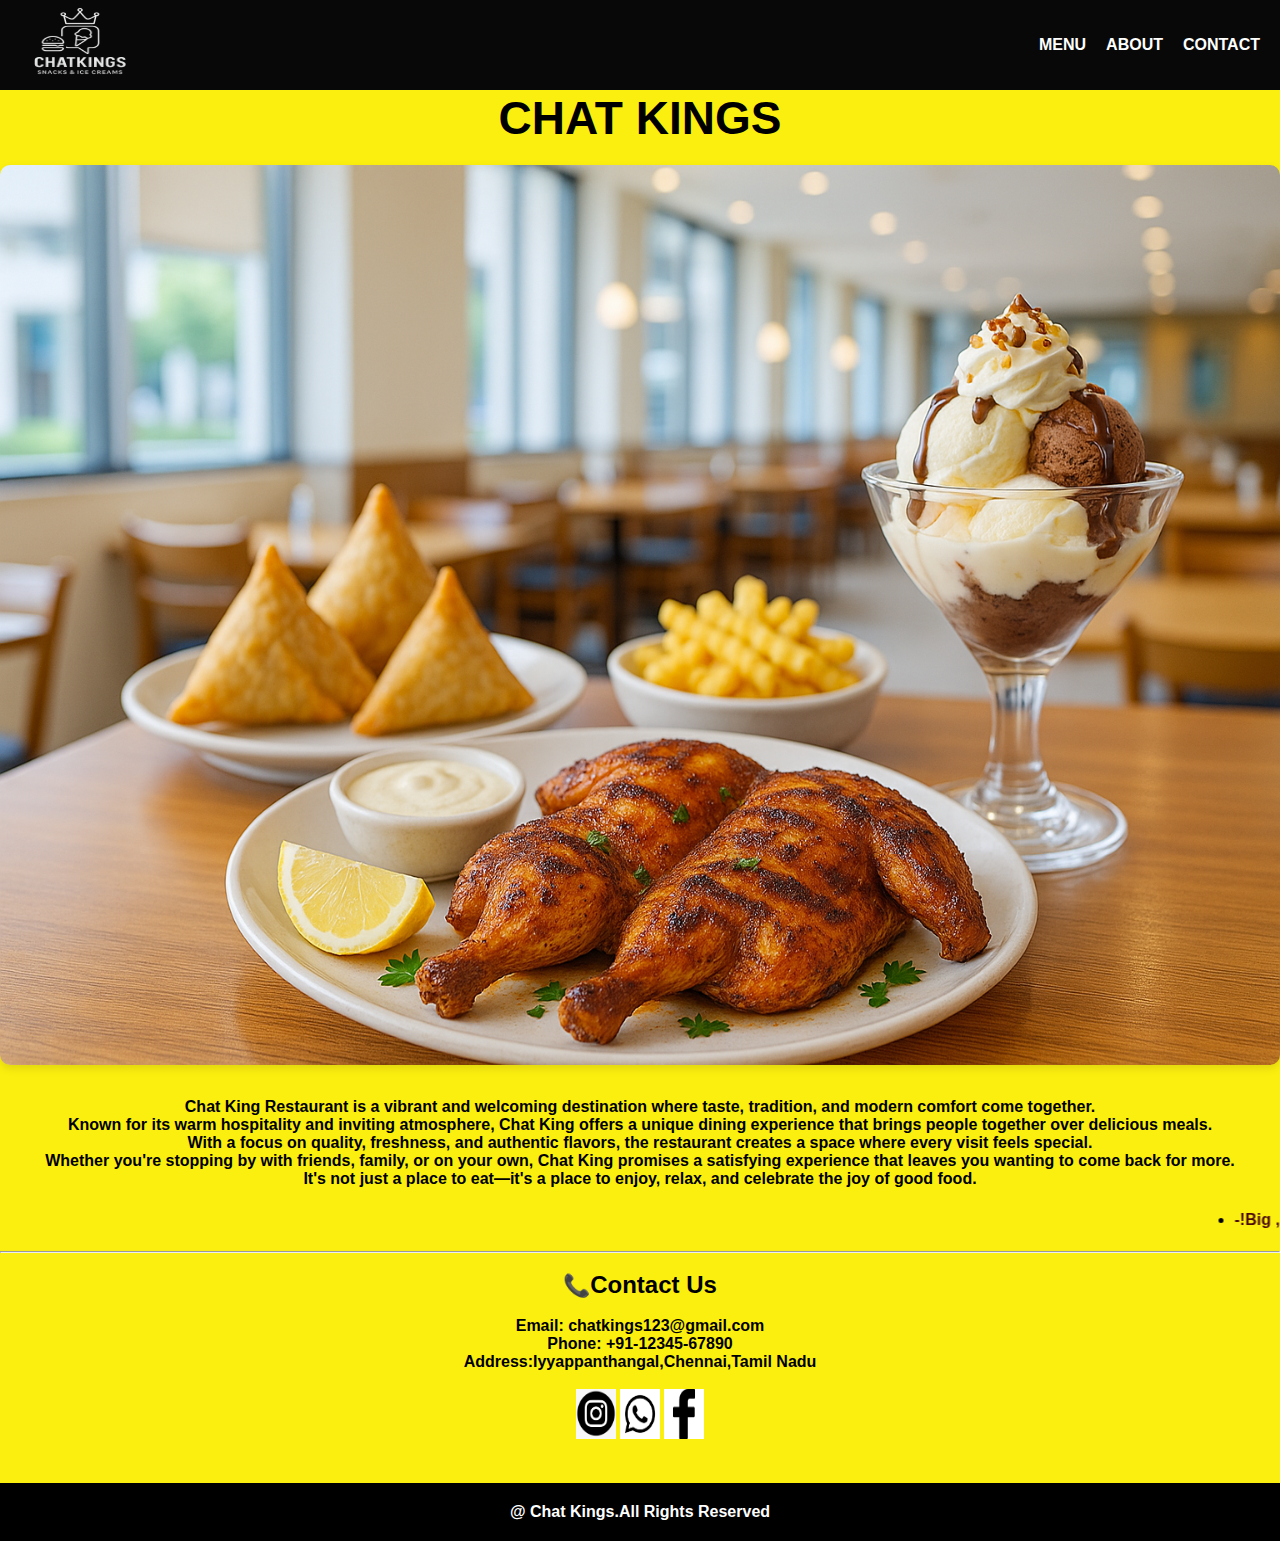
<file: index.html>
<!DOCTYPE html>
<html lang="en">
<head>
  <meta charset="UTF-8"/>
  <meta name="viewport" content="width=device-width, initial-scale=1.0" />
  <title>Chat Kings.in</title>
  <link rel="stylesheet" href="style.css"/>
</head>
<body>
  <nav class="navbar">
    <div class="logo"><a href="menu.html.html"><img src="logo.jpg.png" width="120px" height="80px">

 </div>
    <ul class="nav-links" id="navLinks">
        <li><a href="menu.html.html">MENU</a></li>
        <li><a href="#about">ABOUT</a></li>  
        <li><a href="#contact">CONTACT</a></li>
    </ul>
    <div class="menu-toggle" id="menuToggle">Menu</div>
  </nav>
  <br>
  <br>
  <br>
  <br>
  <br>
  <header class="homepage">
    <div class="homepage-text">
    <h1>CHAT KINGS</h1>
    </div>
    <div class="homepage-image">
    <img src="home.jpg.png"height="800px"width="1000px"title="ChatKings.in">
    </div>
  </header>
  <br>
  <br>
  <br>
  <br>
  <br>
  <br>
    <section id="about">
    <body>
      <p>Chat King Restaurant is a vibrant and welcoming destination where taste, tradition, and modern comfort come together.</p>
      <p>Known for its warm hospitality and inviting atmosphere, Chat King offers a unique dining experience that brings people together over delicious meals.</p> 
      <p>With a focus on quality, freshness, and authentic flavors, the restaurant creates a space where every visit feels special.</p> 
      <p>Whether you're stopping by with friends, family, or on your own, Chat King promises a satisfying experience that leaves you wanting to come back for more.</p>
      <p>It's not just a place to eat—it's a place to enjoy, relax, and celebrate the joy of good food.</p>
    </body>
    </section>
    <br>
    <marquee behavior="scroll" direction="left" scrolldelay="150" scrollamount="10" onmouseover="this.stop();" onmouseout="this.start();" style="margin-top:5px;">
    <ul>
        <li>
        
        <a href="#" target="_blank"> -!Big , Biggest Offer-Don't Miss It</a>&nbsp;<span style="color:#000000">|</span>&nbsp;
        <a href="#" target="_blank"> Combo Offers</a>&nbsp;<span style="color:#000000">|</span>&nbsp;
        <a href="#" target="_blank">Buy For 499 Get Free Delivery</a>
            
        </li>
    </ul>
    </marquee>
    <br>
    <br>
    <hr>
  </hr>
  <br>
    </section>
    <section id="contact">
    <h2><span style='font-size:22px;'>&#128222;</span >Contact Us </h2>
    <br>
    <p>Email: chatkings123@gmail.com</p>
    <p>Phone: +91-12345-67890</p>
    <p>Address:Iyyappanthangal,Chennai,Tamil Nadu</p>
    <br>
 <a href="https://www.instagram.com/p/DK9tIJaBk9O/" target="_blank"><img src="insta.jpg"height="50px"width="40px"title="Instagram"></a>  <a href="https://api.whatsapp.com/send/?phone=919613481348&text=Hello+Get+Insta+Food&type=phone_number&app_absent=0" target="_blank"><img src="w.jpg"height="50px"width="40px"title="Whatsapp"></a>   <a href="https://www.facebook.com/people/GetInstafood/61577088440158/#" target="_blank"><img src="f.jpg"height="50px"width="40px"title="FaceBook"></a>
  </section>
</body>
<footer>
  <p>@ Chat Kings.All Rights Reserved</p>

</footer>
</html>
</file>
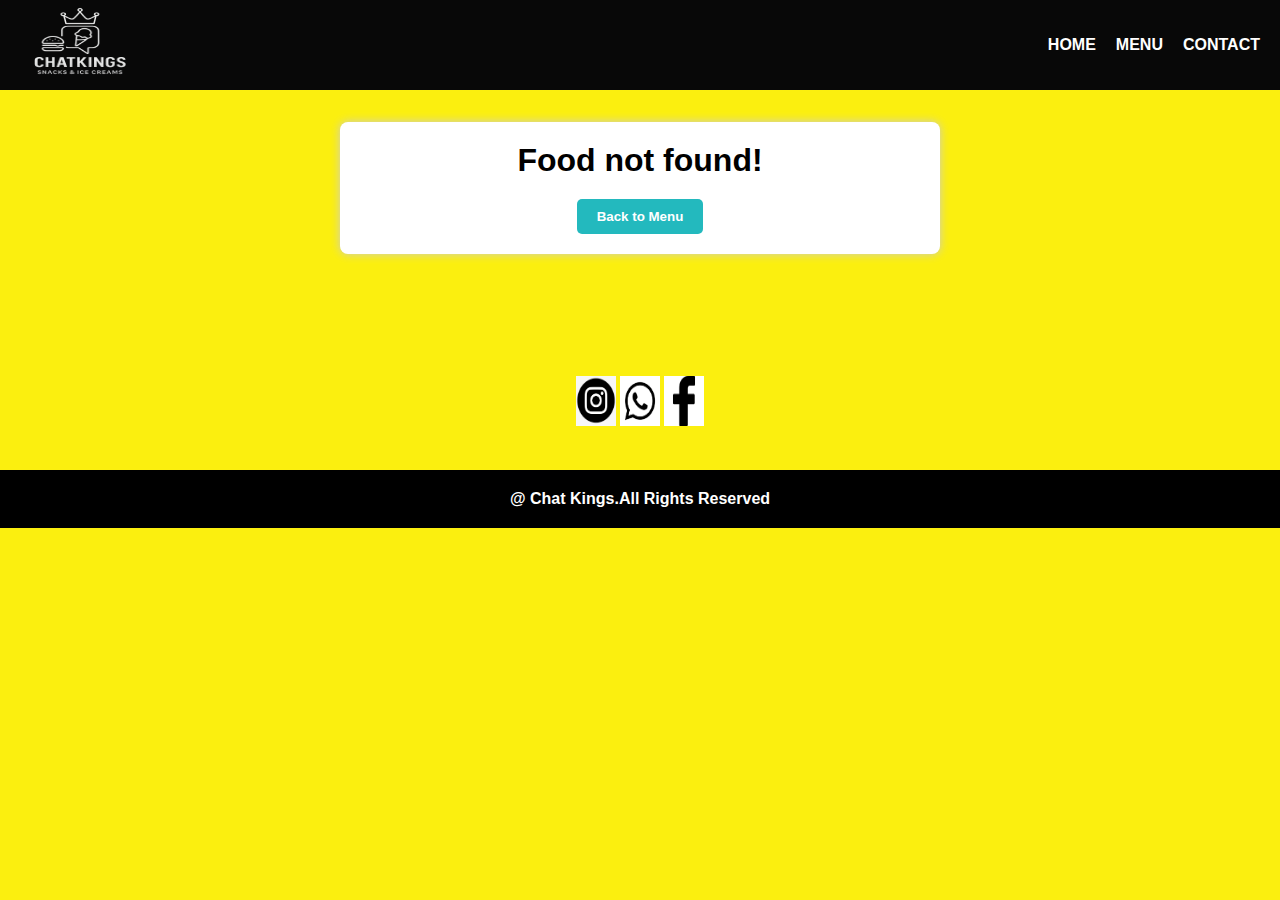
<file: food-details.html>
<!DOCTYPE html>
<html lang="en">
<head>
  <meta charset="UTF-8" />
  <meta name="viewport" content="width=device-width, initial-scale=1" />
  <title>Food Details - Chat Kings</title>
  <link rel="stylesheet" href="style.css" />
  </head>
  <body>
     <nav class="navbar">
    <div class="logo"><img src="logo.jpg.png" width="120" height="80" title="ChatKings.in" /></div>
    <ul class="nav-links">
       <li><a href="index.html">HOME</a></li>
        <li><a href="menu.html.html">MENU</a></li>
       <li><a href="#contact">CONTACT</a></li>

    </ul>
  </nav>
   <br>
  <br>
  <br>
  <br>
<section class="food-details" id="food-details">
    <h1>Loading...</h1>
  </section>
  <br>
  <br>
  <br>
  <br>
  <script>
    const menuItems = [
      {name: "Tomato Soup", category: "starters", description: "Classic tomato soup with herbs and cream.", image:"download.jpg"},
      {name: "Grilled Chicken", category: "main", description: "Juicy grilled chicken with spices and sides.", image:"chicken.jpg"},
      {name: "Cheese Pizza", category: "main", description: "Mozzarella cheese pizza with fresh basil.", image: "cheese.jpg"},
      {name: "Chocolate Cake", category: "desserts", description: "Moist chocolate cake with ganache topping.", image: "cc.jpg"},
      {name: "Spring Rolls", category: "starters", description: "Crispy spring rolls with sweet chili sauce.", image:"sr.jpg"},
      {name: "Ice Cream Sundae", category: "desserts", description: "Vanilla ice cream with toppings and syrup.", image: "ics.jpg"},
      {name: "Chicken Lollipop", category:"main", description:"Chicken lollipop is a popular Indian fried chicken appetiser.", image:"cl.jpg"},
      {name: "Samosa", category: "Snacks", description: "made with a combination of potatoes, peas and spices.", image: "samo.jpg"},
      {name: "Pani puri", category: "Snacks", description: "The puri shell is typically made with atta.", image: "pani.jpg"},
      {name: "Dark Chocolate Pudding", category: "desserts", description: "Dark Chocolate Pudding with toppings and syrup.", image: "choco.jpg"},
      {name: "Corn Cheese Balls", category: "starters", description: "Deep-fried corn and cheese snacks", image:"cb.jpg"},
      {name: "MuttonKabab Seekh ", category:"main", description:"Minced meat grilled on skewers", image:"mk.jpg"},
      {name: "Stuffed Mushrooms", category:"Snacks", description:" Cheesy or spiced filling inside mushrooms", image:"sm.jpg"},
      {name: "Aloo Tikki Chaat", category:"starters", description:"Aloo Tikki Chaat is a supremely popular of North India.", image:"aa.jpg"},
      {name: "Rasamalai", category:"desserts", description:" The milk is flavored with cardamom  garnished with nuts almonds. ", image:"rr.jpg"}
    ];
    function getQueryParam(param) {
      const urlParams = new URLSearchParams(window.location.search);
      return urlParams.get(param);
    }
    const foodName = getQueryParam('name');
    const food = menuItems.find(item => item.name === foodName);

    const container = document.getElementById('food-details');

    if (food) {
      container.innerHTML = `
        <h1>${food.name}</h1>
        <img src="${food.image}" alt="${food.name}" />
        <p>${food.description}</p>
        <button onclick="window.location.href='index.html'">Back to Menu</button>
      `;
    } else {
      container.innerHTML = `<h1>Food not found!</h1>
        <button onclick="window.location.href='index.html'">Back to Menu</button>`;
    }
  </script>
  <section id="contact">
  <a href="https://www.instagram.com/p/DK9tIJaBk9O/" target="_blank"> <img src="insta.jpg"height="50px"width="40px"title="Instagram"></a>  <a href="https://api.whatsapp.com/send/?phone=919613481348&text=Hello+Get+Insta+Food&type=phone_number&app_absent=0" target="_blank"><img src="w.jpg"height="50px"width="40px"title="Whatsapp"></a>   <a href="https://www.facebook.com/people/GetInstafood/61577088440158/#" target="_blank"><img src="f.jpg"height="50px"width="40px"title="FaceBook"></a>
</body>
</section>
<footer>
  <p>@ Chat Kings.All Rights Reserved</p>

</footer>
</html>
</html>
</file>
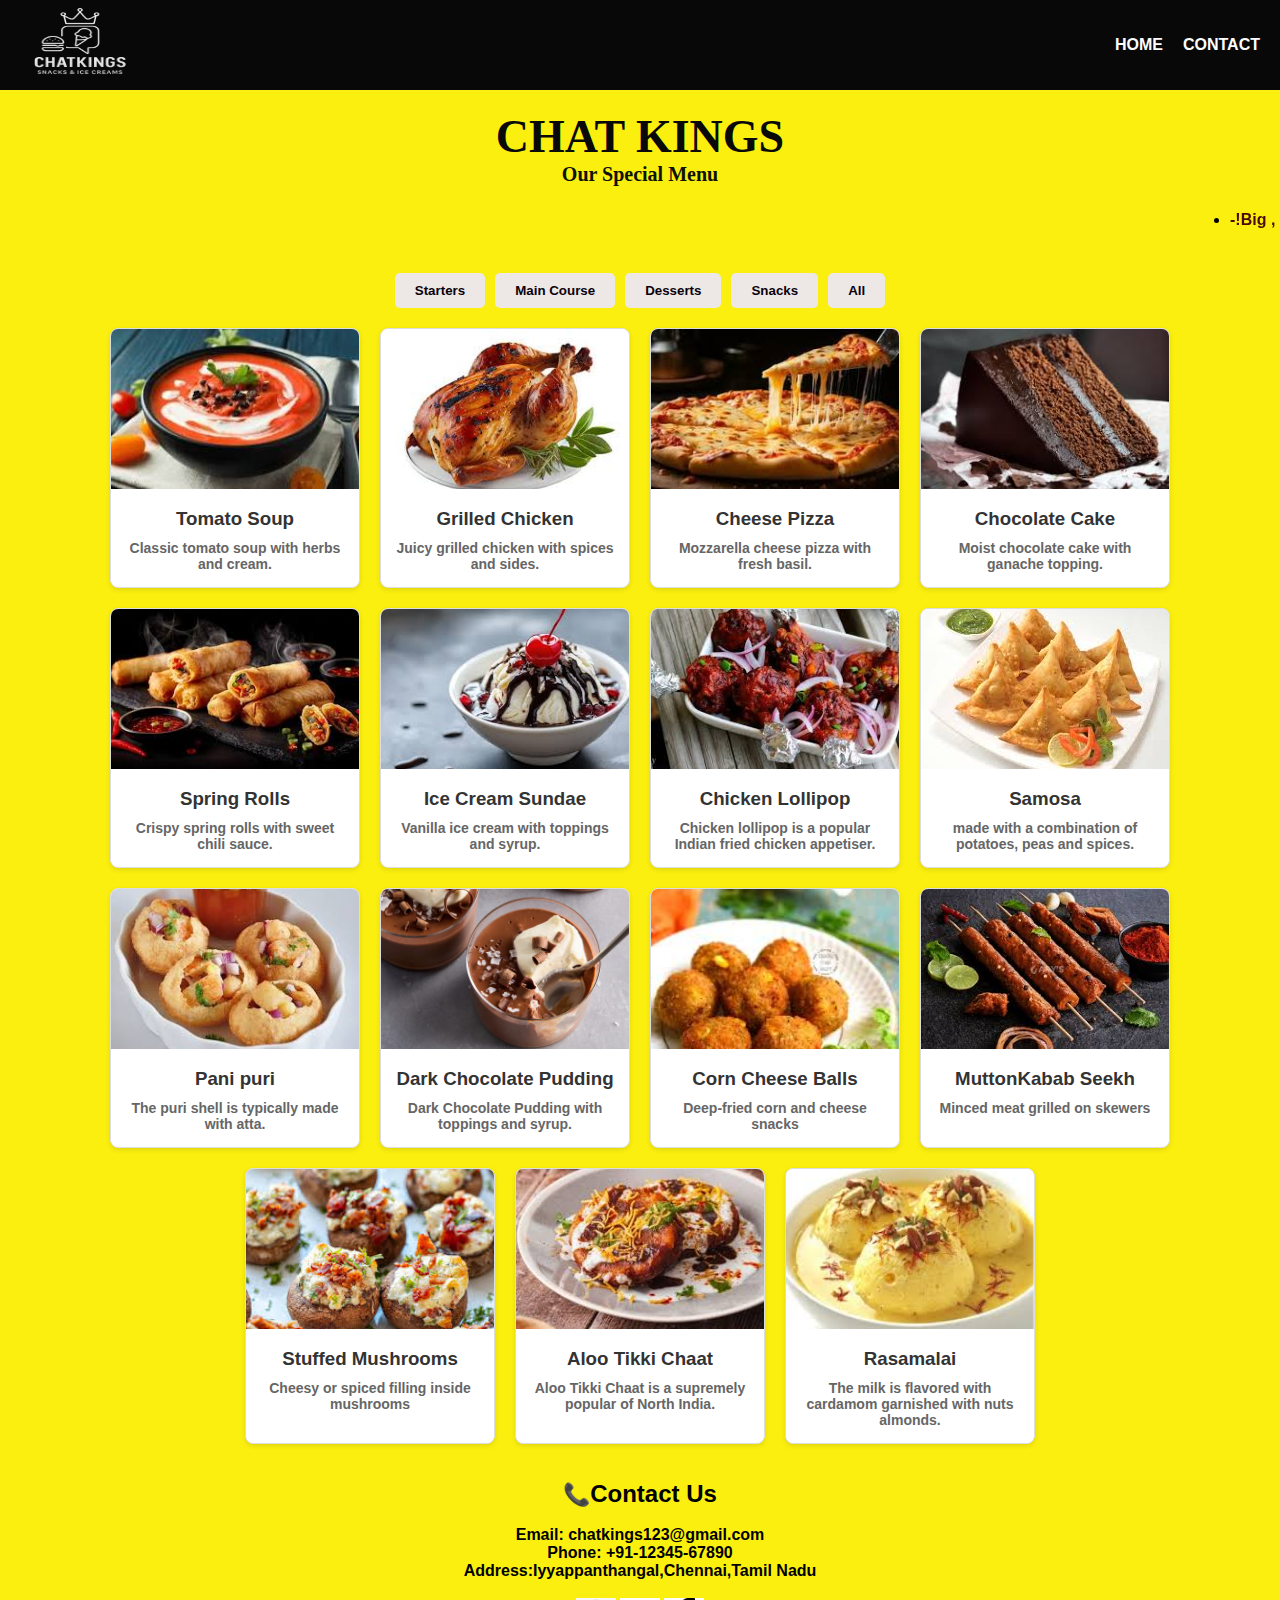
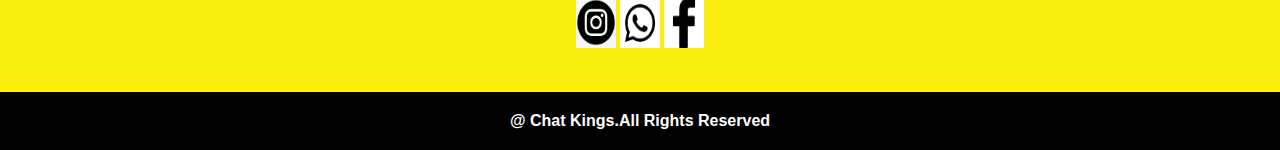
<file: menu.html.html>
<!DOCTYPE html>
<html lang="en">
<head>
  <meta charset="UTF-8"/>
  <meta name="viewport" content="width=device-width, initial-scale=1.0" />
  <title>Chat Kings.in</title>
  <link rel="stylesheet" href="style.css"/>
</head>
<body>
  <nav class="navbar">
    <div class="logo"><a href="index.html"><img src="logo.jpg.png" width="120px" height="80px"title="ChatKings.in">
 </div>
    <ul class="nav-links" id="navLinks">
       <li><a href="index.html">HOME</a></li>
      <li><a href="#contact">CONTACT</a></li>
    </ul>
    <div class="menu-toggle" id="menuToggle">Menu</div>
  </nav>
  <br>
  <br>
  <br>
  <br>
  <br>
  <header>
    <h1>CHAT KINGS</h1>
    <p>Our Special Menu</p>
  </header>
  <marquee behavior="scroll" direction="left" scrolldelay="150" scrollamount="10" onmouseover="this.stop();" onmouseout="this.start();" style="margin-top:5px;">
    <ul>
        <li>
        
        <a href="#" target="_blank"> -!Big , Biggest Offer-Don't Miss It</a>&nbsp;<span style="color:#000000">|</span>&nbsp;
        <a href="#" target="_blank"> Combo Offers</a>&nbsp;<span style="color:#000000">|</span>&nbsp;
        <a href="#" target="_blank">Buy For 499 Get Free Delivery</a>
            
        </li>
    </ul>
    </marquee>
  <section class="filter-buttons">
    <button data-category="starters">Starters</button>
    <button data-category="main">Main Course</button>
    <button data-category="desserts">Desserts</button>
    <button data-category="Snacks">Snacks</button>
    <button data-category="all">All</button>
  </section>

  <section class="menu-container" id="menu">
    

  </section>

  <script src="scripts.js"></script>
 <br>
 <br>
  <section id="contact">
    <h2><span style='font-size:22px;'>&#128222;</span >Contact Us </h2>
    <br>
    <p>Email: chatkings123@gmail.com</p>
    <p>Phone: +91-12345-67890</p>
    <p>Address:Iyyappanthangal,Chennai,Tamil Nadu</p>
    <br>
 <a href="https://www.instagram.com/p/DK9tIJaBk9O/" target="_blank"><img src="insta.jpg"height="50px"width="40px"title="Instagram"></a>  <a href="https://api.whatsapp.com/send/?phone=919613481348&text=Hello+Get+Insta+Food&type=phone_number&app_absent=0" target="_blank"><img src="w.jpg"height="50px"width="40px"title="Whatsapp"></a>   <a href="https://www.facebook.com/people/GetInstafood/61577088440158/#" target="_blank"><img src="f.jpg"height="50px"width="40px"title="FaceBook"></a>
  </section>

</body>
<footer>
  <p>@ Chat Kings.All Rights Reserved</p>

</footer>
</html>
</file>
<file: style.css>
* {
  box-sizing: border-box;
  margin:0;
  padding:0;
}

body {
  font-family: Arial, sans-serif;
  background-color:rgb(251, 239, 15);
  padding: 0px;
  font-weight: bold;

}
.navbar{
  display: flex;
  justify-content: space-between;
  align-items: center;
  background-color: rgb(8, 8, 8);
  padding: 15px 20px;
  color: white;
  border-radius: 0;
  margin-bottom: 20px;
  position: fixed;
  top: 0;
  width: 100%;
  height: 10%;
}
.navbar .logo{
  font-size: 26px;
  font-family: "Brush Script MT", cursive ;
  color:white;
}
.navbar .nav-links{
  list-style: none;
  display: flex;
  gap: 20px;

}
.navbar .nav-links li a {
  color: white;           
  text-decoration: none;
  font-size: 16px;
  transition: color 0.3s;
}
.navbar .nav-links li a:hover{
  color:white;
  text-decoration: none;

}
.menu-toggle{
  display: none;
  font-size: 18px;
  font-weight: bold;
  cursor: pointer;
  background-color: rgb(75, 10, 10);
  padding: 5px 10px;
  border-radius: 5px;
  color:#000;
}
@media (max-width: 768x){
  .nav-links{
    display:none;
    flex-direction: column;
    background-color: #000;
    position: absolute;
    top: 70px;
    right: 20px;
    width: 180px;
    border-radius: 10px;
    padding: 10px;
  }
  .nav-links.show{
    display: flex;
  }
  .menu-toggle{
    display: block;
  }
}
header {
  text-align: center;
  padding: 20px;
}
header.homepage{
  display: flex;
  flex-direction: column;
  align-items: center;
  padding-top: 100px;
  gap: 20px;
  text-align: center;
}
.homepage{
  height: 100vh;
  width: 100vw;
  display: flex;
  flex-direction: column;
  align-items: center;
  justify-content: center;
  background-size: cover;
  background-position: center;
  background-repeat: no-repeat;
  text-align: center;
  color: #ddd;
  padding: 20px;
}
.homepage-image img{
  height: 100vh;
  width: 100vw;
  border-radius: 10px;
  box-shadow: 0 4px 8px rgba(0,0,0,0.1);
}
.homepage-text{
  text-align: center;
}
.homepage-text h1{
font-size: 46px;
font-weight: bold;
color: #000;
font-family: 'Lucida Sans', 'Lucida Sans Regular', 'Lucida Grande', 'Lucida Sans Unicode', Geneva, Verdana, sans-serif;
}
header h1 {
  font-size: 46px;
    font-family: Copperplate, Papyrus, fantasy;
    color: #090909;
}

header p {
  font-size: 20px;
  color: #0d1202;
  font-family: 'Brush Script MT', cursive;
}

.filter-buttons {
  display: flex;
  justify-content: center;
  gap: 10px;
  margin: 20px 0;
}
marquee a{
  text-decoration: none;
  color:rgb(75, 10, 10);
}

.filter-buttons button {
  padding: 10px 20px;
  border: none;
  background-color: #ede8e5;
  color: rgb(10, 1, 12);
  cursor: pointer;
  border-radius: 5px;
}

.filter-buttons button:hover {
  background-color: #23b9be;

}

.menu-container {
  display: flex;
  flex-wrap: wrap;
  gap: 20px;
  justify-content: center;
}

.menu-item {
  background-color: #fff;
  border: 1px solid #ddd;
  width: 250px;
  border-radius: 8px;
  overflow: hidden;
  box-shadow: 0 2px 5px rgba(0,0,0,0.1);
}

.menu-item img {
  width: 100%;
  height: 160px;
  object-fit: cover;
}

.menu-content {
  padding: 15px;
}

.menu-content h3 {
  margin-bottom: 10px;
  color: #333;
}

.menu-content p {
  font-size: 14px;
  color: #666;
}
section {
  text-align: center;
}
footer{
  text-align: center;
  padding: 20px;
  background-color:rgb(0, 0, 0);
  margin-top: 40px ;
  color: white;
  border-radius: 0px;
}
.food-details {
      max-width: 600px;
      margin: 50px auto;
      background: white;
      padding: 20px;
      border-radius: 8px;
      box-shadow: 0 0 10px #ccc;
      text-align: center;
    }
    .food-details img {
      max-width: 100%;
      height: auto;
      border-radius: 8px;
    }
    button {
      margin-top: 20px;
      padding: 10px 20px;
      background: #23b9be;
      border: none;
      color: white;
      border-radius: 5px;
      cursor: pointer;
      font-weight: bold;
    }
</file>
